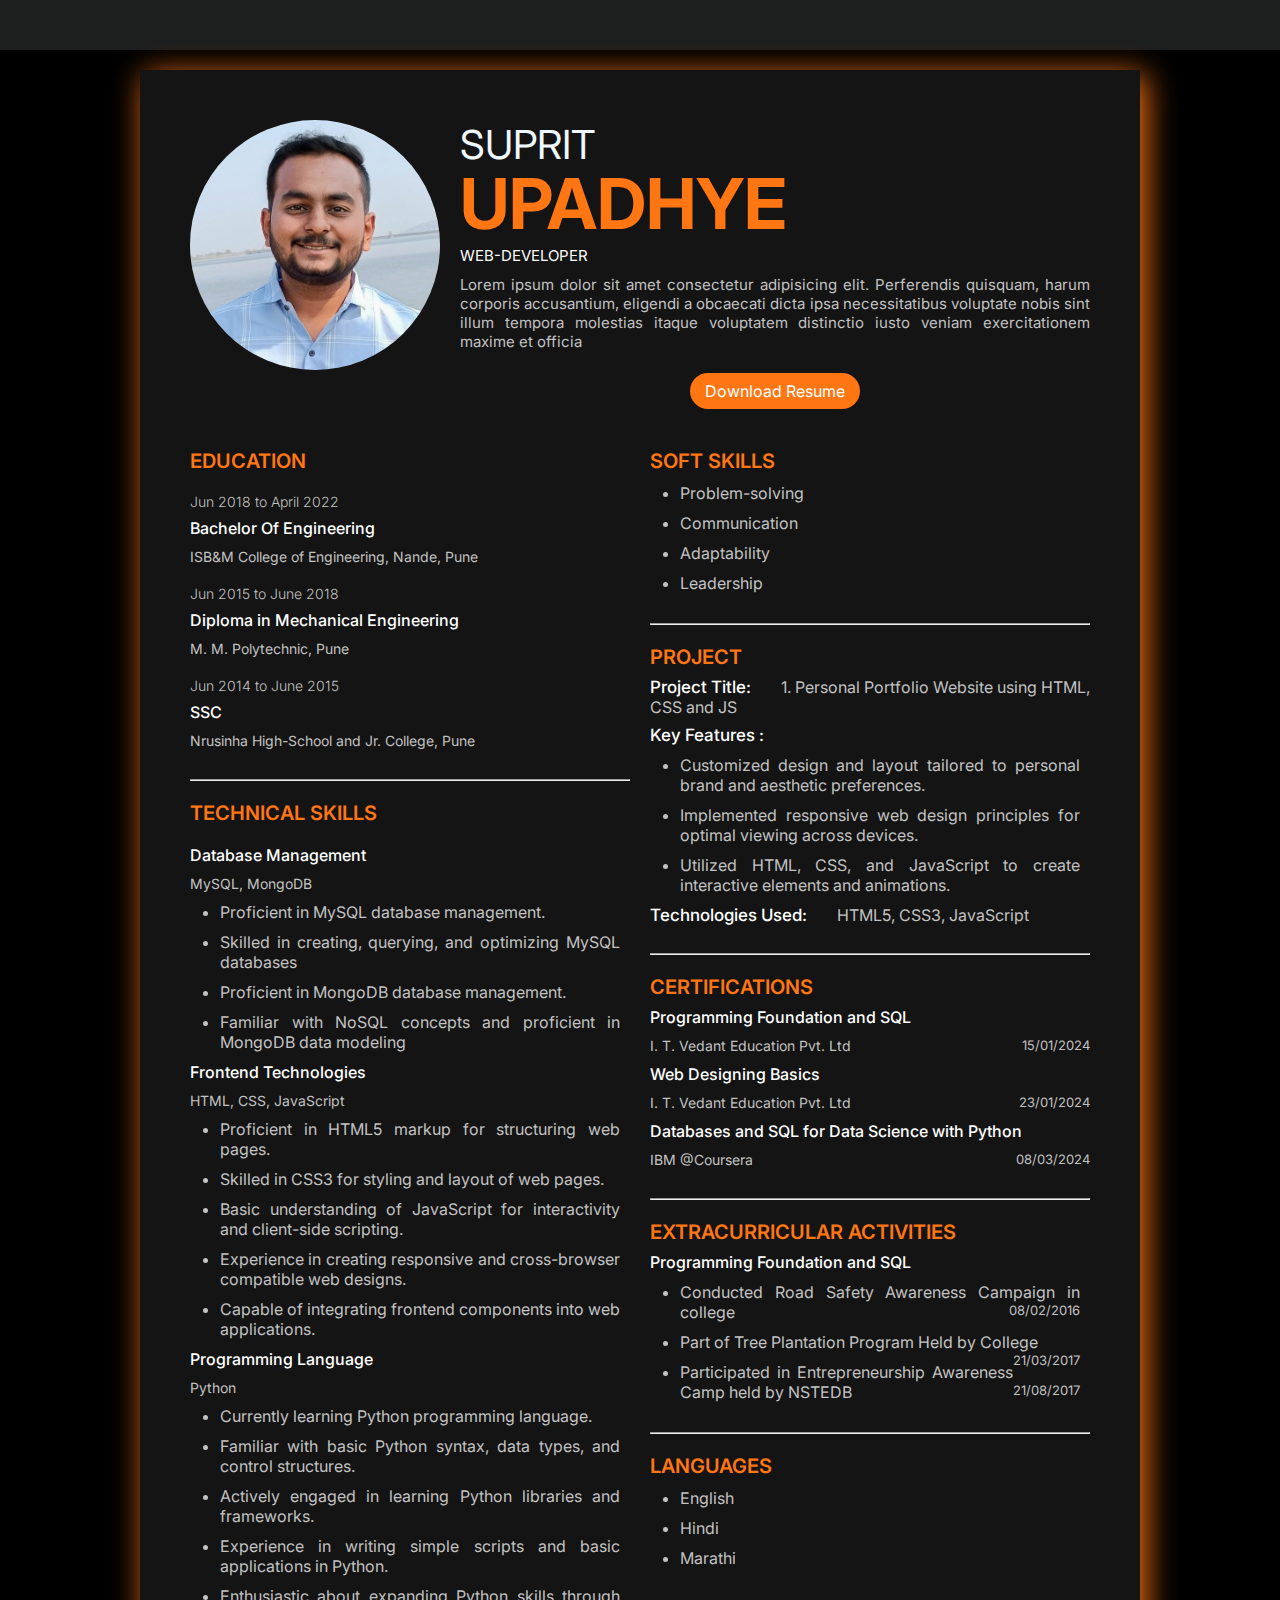
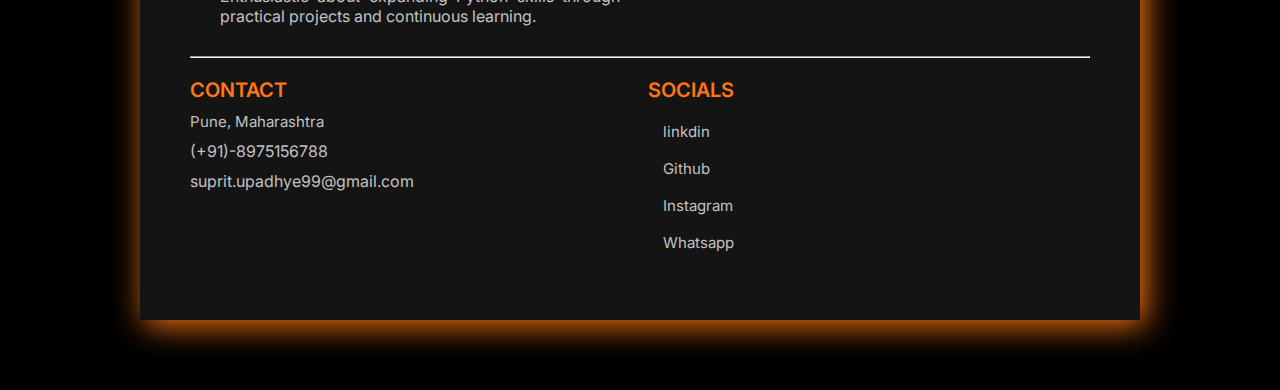
<file: resume.html>
<!DOCTYPE html>
<html lang="en">
<head>
    <meta charset="UTF-8">
    <meta name="viewport" content="width=device-width, initial-scale=1.0">
    <title>Suprit_Upadhye_Resume</title>
    <link rel="stylesheet" href="resume.css">
    <link rel="stylesheet" href="https://cdnjs.cloudflare.com/ajax/libs/font-awesome/6.5.1/css/all.min.css" integrity="sha512-DTOQO9RWCH3ppGqcWaEA1BIZOC6xxalwEsw9c2QQeAIftl+Vegovlnee1c9QX4TctnWMn13TZye+giMm8e2LwA==" crossorigin="anonymous" referrerpolicy="no-referrer" />
    <link rel="stylesheet" href="portfolio.css">
</head>
<body>
    <header class="header" style="padding: 2.5rem;">
        <a href="index.html" class="logo">Portfolio</a>
        <nav>
            <ul class="navbar">
                <input type="checkbox" id="check">
                
            <span class="menu">
                <li><a href="index.html" style="--i:1; font-size: 2rem; font-weight: 400;" class="active">Home</a></li>
                <li><a href="index.html#about" style="--i:2; font-size: 2rem; font-weight: 400;">About</a></li>
                <li><a href="index.html#skills" style="--i:3; font-size: 2rem; font-weight: 400;">Skill</a></li>
                <li><a href="index.html#projects" style="--i:4; font-size: 2rem; font-weight: 400;">Projects</a></li>
                <li><a href="index.html#contact" style="--i:5; font-size: 2rem; font-weight: 400;">Contact</a></li>
                <label for="check" class="close-menu"><i class="fas fa-times"></i></label>
            </span>
                <label for="check" class="open-menu"><i class="fa-solid fa-bars"></i></label>
            </ul>
        </nav>
    </header>

    <div class="container">
        <div class="profile">
            <div class="profile_container">
                <div class="profileimg">
                    <img src="profile_img.jpg" alt="Suprit Upadhye img">
                </div>
                <div>
                    <h1 class="profile_name">
                        <span class="first_name">SUPRIT</span>
                        <span class="last_name">UPADHYE</span>
                    </h1>
                    <p class="profile_title">Web-Developer</p>
                    <p class="description">Lorem ipsum dolor sit amet consectetur adipisicing elit. Perferendis quisquam, harum corporis accusantium, eligendi a obcaecati dicta ipsa necessitatibus voluptate nobis sint illum tempora molestias itaque voluptatem distinctio iusto veniam exercitationem maxime et officia</p>
                    <div class="download">
                        <a class="downloadBtn" href="Suprit_Upadhye_Resume_2.pdf" download="Suprit_Upadhye_Resume_2.pdf">Download Resume</a>
                    </div>
                </div>
            </div>
        </div>
        <div class="group-1">
            <div class="edu">
                <h3 class="title">Education</h3>
                <div class="item">
                    <p class="item_preTitle">Jun 2018 to April 2022</p>
                    <h4 class="item_title">Bachelor Of Engineering</h4>
                    <p class="item_subtitle">ISB&M College of Engineering, Nande, Pune</p>
                </div>
                <div class="item">
                    <p class="item_preTitle">Jun 2015 to June 2018</p>
                    <h4 class="item_title">Diploma in Mechanical Engineering</h4>
                    <p class="item_subtitle">M. M. Polytechnic, Pune</p>
                </div>
                <div class="item">
                    <p class="item_preTitle">Jun 2014 to June 2015</p>
                    <h4 class="item_title">SSC</h4>
                    <p class="item_subtitle">Nrusinha High-School and Jr. College, Pune</p>
                </div>
            </div>
            <hr>
            <div class="technical_skills">
                <h3 class="title">Technical Skills</h3>
                <div class="item">
                    <p class="item_title">Database Management</p>
                    <h4 class="item_subtitle">MySQL, MongoDB</h4>
                    <ul class="list_items">
                        <li>Proficient in MySQL database management.</li>
                        <li>Skilled in creating, querying, and optimizing MySQL databases</li>
                        <li>Proficient in MongoDB database management.</li>
                        <li>Familiar with NoSQL concepts and proficient in MongoDB data modeling</li>
                    </ul>

                    <p class="item_title">Frontend Technologies</p>
                    <h4 class="item_subtitle">HTML, CSS, JavaScript</h4>
                    <ul class="list_items">
                        <li>Proficient in HTML5 markup for structuring web pages.</li>
                        <li>Skilled in CSS3 for styling and layout of web pages.</li>
                        <li>Basic understanding of JavaScript for interactivity and client-side scripting.</li>
                        <li>Experience in creating responsive and cross-browser compatible web designs.</li>
                        <li>Capable of integrating frontend components into web applications.</li>
                    </ul>

                    <p class="item_title">Programming Language</p>
                    <h4 class="item_subtitle">Python</h4>
                    <ul class="list_items">
                        <li>Currently learning Python programming language.</li>
                        <li>Familiar with basic Python syntax, data types, and control structures.</li>
                        <li>Actively engaged in learning Python libraries and frameworks.</li>
                        <li>Experience in writing simple scripts and basic applications in Python.</li>
                        <li>Enthusiastic about expanding Python skills through practical projects and continuous learning.</li>
                    </ul>
                </div>

            </div>
        </div>
        <div class="group-2">
            <div class="skills">
                <h3 class="title">Soft Skills</h3>
                <ul class="list_items">
                    <li>Problem-solving</li>
                    <li>Communication</li>
                    <li>Adaptability</li>
                    <li>Leadership</li>
                </ul>
            </div>
            <hr>
            <div class="project">
                <h3 class="title">Project</h3>
                <p class="item_title">Project Title:<span class="list_items">1. Personal Portfolio Website using HTML, CSS and JS</span></p>
                <div class="item_title">
                    <p class="item_title">Key Features :</p>
                    <ul class="list_items">
                        <li>Customized design and layout tailored to personal brand and aesthetic preferences.</li>
                        <li>Implemented responsive web design principles for optimal viewing across devices.</li>
                        <li>Utilized HTML, CSS, and JavaScript to create interactive elements and animations.</li>
                    </ul>
                </div>
                <p class="item_title">Technologies Used:<span class="list_items">HTML5, CSS3, JavaScript</span></p>
            </div>
            <hr>
            
            <div class="certification">
                <h3 class="title">CERTIFICATIONS</h3>
                        <p class="item_title">Programming Foundation and SQL</p>
                        <p class="item_subtitle">I. T. Vedant Education Pvt. Ltd <span class="date">15/01/2024</span></p>
                        <p class="item_title">Web Designing Basics</p>
                        <p class="item_subtitle">I. T. Vedant Education Pvt. Ltd <span class="date">23/01/2024</span></p>
                        <p class="item_title">Databases and SQL for Data Science with Python</p>
                        <p class="item_subtitle">IBM @Coursera <span class="date">08/03/2024</span></p>
                </div>
            <hr>

            <div class="extra_carricular">
                <h3 class="title">EXTRACURRICULAR ACTIVITIES</h3>
                <p class="item_title">Programming Foundation and SQL</p>
                <ul class="list_items">
                    <li>Conducted Road Safety Awareness Campaign in college <span class="date">08/02/2016</span></li>
                    <li>Part of Tree Plantation Program Held by College <span class="date">21/03/2017</span></li>
                    <li>Participated in Entrepreneurship Awareness Camp held by NSTEDB <span class="date">21/08/2017</span></li>
                </ul>
            </div>
            <hr>
            <div class="languages">
                <h3 class="title">Languages</h3>
                <ul class="list_items">
                    <li>English</li>
                    <li>Hindi</li>
                    <li>Marathi</li>
                </ul>
            </div>
        </div>

        <hr class="group-3_seperation">

        <div class="group-3">
            <div class="resume-contact">
                <h3 class="title">Contact</h3>
                <div class="contact_info">
                    <p class="description">Pune, Maharashtra</p>
                    <a class="mob_no" href="tel:+91-8975156788">(+91)-8975156788</a>
                    <a class="email" href="mailto:suprit.upadhye99@gmail.com">suprit.upadhye99@gmail.com</a>
                </div>
            </div>

            <div class="socials">
                <h3 class="title">Socials</h3>
                <div class="social_items">
                    <a href="https://www.linkedin.com/in/suprit-upadhye-b666432b0/" target="_blank" class="social_anchor">
                        <i class="fa-brands fa-linkedin fa-2xl"></i>
                        <span>linkdin</span>
                    </a>
                    <a href="https://github.com/SupritUpadhye" target="_blank" class="social_anchor">
                        <i class="fa-brands fa-github fa-2xl"></i>
                        <span>Github</span>
                    </a>
                    <a href="https://www.instagram.com/_suprit_6699?igsh=dDE3cWNpNm96aDBk" target="_blank" class="social_anchor">
                        <i class="fa-brands fa-instagram fa-2xl"></i>
                        <span>Instagram</span>
                    </a>
                    <a href="https://wa.me/918975156788?text=Hello, I+am interested in knowing more about your self" target="_blank" class="social_anchor">
                        <i class="fa-brands fa-whatsapp fa-2xl"></i>
                        <span>Whatsapp</span>
                    </a>
                </div>
            </div>
        </div>
    </div>
</body>
</html>
</file>
<file: resume.css>
@import url('https://fonts.googleapis.com/css2?family=Inter:wght@100..900&family=Saira+Semi+Condensed:wght@100;200;300;400;500;600;700;800;900&display=swap');
*{
    margin: 0;
    padding: 0;
    box-sizing: border-box;
}
:root{
    --primary-color: #ff7613;
    --text-color: #c2c2c2;
}
html{
    font-size: 10px;
}
body{
    font-family: inter, sans-serif;
    background-color: black;
    color: white;
    padding: 30px;
}

/* common styles */
a{
    color: white;
    text-decoration: none;
}

img{
    width: 100%;
    border-radius: 50%;
}
.description{
    margin: 1rem 0;
    font-size: 1.5rem;
    font-weight: 400;
    color: var(--text-color);
    text-align: justify;
}
.title{
    font-size: 2rem;
    color: var(--primary-color);
    font-weight: 600;
    /* margin: 1rem 0 0 0; */
    text-transform: uppercase;
}
.item{
    margin-top: 2rem;
}
.item_preTitle{
    font-size: 1.4rem;
    color: var(--text-color);
    font-weight: 300;
    margin-top: 1.5rem;
}
.item_title{
    font-size: 1.6rem;
    color: white;
    font-weight: 500;
    margin: 0.8rem 0;
}
.item_subtitle{
    font-size: 1.4rem;
    color: var(--text-color);
    font-weight: 400;
    margin: 1rem 0;
}
.list_items{
    margin:1rem;
    margin-left: 3rem;
    font-size: 1.6rem;
    font-weight: 400;
    color: var(--text-color);
    text-align: justify;
}
ul li{
    margin-bottom: 1rem;
}

.date{
    float: inline-end;
    font-size: 1.3rem;
}
/* layouts */
.container{
    max-width: 1000px;
    width: 90%;
    margin: 4rem auto;
    display: grid;
    padding: 5rem;
    background-color: #141414;
    grid-template-columns: 1fr 1fr;
    gap: 2rem;
    box-shadow: 5px 5px 30px var(--primary-color);
}
@media only screen and (max-width: 768px) {
    .container{
        width: 100%;
        grid-template-columns: 1fr;
        padding: 3rem;
        gap: 2rem;
    }
}

.profile{
    grid-column: 1/-1;
    margin-bottom: 2rem;
}

/* profile */
.profile_container{
    display: flex;
    gap: 2rem;
}
.profileimg{
    max-width: 250px;
}
.first_name{
    color: aliceblue;
    font-weight:400;
    font-size: clamp(2rem, 8vw, 4rem);   /*2rem - lowest font size, 4rem highest font size, 8vw will default fontsize will be adjusted according to diplay size*/
    text-transform: uppercase;
    display: block;
    margin-bottom: -0.8rem;
}
.last_name{
    color: var(--primary-color);
    font-weight: 700;
    font-size: clamp(2.5rem, 15vw, 7rem);
    text-transform: uppercase;
    display: block;
}
.profile_title{
    font-size: 1.5rem;
    font-weight: 400;
    text-transform: uppercase;
}

/* download button */
.download{
    width: 100%;
    display: flex;
    justify-content: center;
    align-items: center;
}
.downloadBtn{
    width: 27%;
    display: flex;
    font-size: 1.6rem;
    margin-top: 1.2rem;
    padding: 8px;
    background-color: #ff7613;
    outline: none;
    transition-duration: 0.5s;
    justify-content: center;
    align-items: center;
    text-align: center;
    border-radius: 20px;
}
.downloadBtn:hover{
    background-color: #141414;
    color: var(--primary-color);
}
@media only screen and (max-width:768px){
    .profile_container{
        flex-direction: column;
    }
    .downloadBtn{
        font-size: 1.2rem;
    }
}

.group-1, .group-2{
    display: flex;
    flex-direction: column;
    gap: 2rem;
}

/* contact */
.group-3{
    max-width: 1000px;
    width: 100%;
    margin: 0 auto;
    grid-column: 1/-1;
    display: flex;
    flex-direction: row;
    gap: 1.5rem;
}
.group-3> div{
    flex: 1;
}

@media only screen and (max-width:768px){
    .group-3{
        flex-direction: column;
    }
    .profile{
        margin-bottom: 0;
    }
}
.mob_no, .email{
    color: var(--text-color);
    font-size: 1.6rem;
    font-weight: 400;
    display: block;
    margin: 10px 0;
    transition-duration: 0.3s;
}
.mob_no:hover, .email:hover{
    color: var(--primary-color);
    font-size: 1.8rem;
}

/* Social */
.social_items{
    margin-top: 2rem;
}
.social_anchor{
    margin: 1.8rem 0;
    font-size: 1.5rem;
    display: flex;
    gap: 1.5rem;
    align-items: center;
    justify-content: flex-start;
    color: var(--text-color);
    transition-duration: 0.3s;
}
.social_anchor:hover{
    color: var(--primary-color);
    font-size: 1.8rem;
}
.group-3_seperation{
    grid-column: 1/-1;
    width: 100%;
    color: #454545;
}
</file>
<file: portfolio.css>
*{
    margin: 0;
    padding: 0;
    box-sizing: border-box;
    scroll-behavior: smooth;
    box-sizing: border-box;
}
body{
    color: rgb(255, 255, 255);
}
.header{
    position: fixed;
    top: 0;
    left: 0;
    width: 100%;
    height: 40px;
    padding: 20px 10%;
    background: rgba(49, 50, 50, 0.601);
    display: flex;
    justify-content: space-between;
    align-items: center;
    z-index: 100;
    overflow: hidden;
}
.header a{
    color: white;
    font-size: 30px;
    text-decoration: none;
    cursor: pointer;
}
.logo {
    position: relative;
    font-size: 25px;
    color: white;
    text-decoration: none;
    font-weight: 600;
    cursor: default;
    opacity: 0;
    animation: slideRight 1s ease forwards;
}
.navbar{
    width: 100%;
    display: flex;
    justify-content: space-between;
    align-items: center;
    list-style-type: none;
    position: relative;
    padding: 12px 20px;
}
.menu{
    display: flex;
}
.navbar a{
    display: inline-block;
    font-size: 25px;
    color: rgb(255, 255, 255);
    text-decoration: none;
    margin-left: 35px;
    transition: 0.3s;
    font-weight: 500;
    opacity: 0;
    animation: slidetop 0.8s ease forwards;
    animation-delay: calc(0.2s * var(--i))
}
.navbar a:hover{
    color: cyan;
}
.navbar a::after{
    content: "";
    position: absolute;
    bottom: 0;
    left: 0;
    width: 0;
    height:2px;
    background-color: cyan;
    transition: 0.4s;
}
.navbar a:hover:after{
    width: 100%;
}

/* ----------------------------------For Menu Animation--------------------------------------------------------------------------------------- */
.open-menu, .close-menu{
    position: absolute;
    color: white;
    cursor: pointer;
    font-size: 20px;
    display: none;
}
.open-menu{
    top: 50%;
    right: 20px;
    transform: translateY(-50%);
}
.close-menu{
    top: 20px;
    left: 30px;
    transform: translateY(-50%);
}
@media(max-width:610px){
    .menu{
        flex-direction: column;
        align-items: center;
        justify-content: center;
        width: 50%;
        height: 100vh;
        position: fixed;
        top: 0px;
        right: -100%;
        z-index: 100;
        background-color: rgba(53, 56, 56, 0.549);
        transition: all 0.5s ease-in-out;
    }
    .menu li{margin-top: 40px;}
    .menu li a{padding: 10px;}
    .open-menu, .close-menu{display: block;}
    #check:checked ~ .menu{right:0;}
}
#check{display: none;} /* to hide chechkbox */

/* --------------------------------------------------------------------------------------------------------------------------- */
.home{
    position: relative;
    width: 100%;
    justify-content: space-between;
    height: 100vh;
    background: url(./newbg.jpg) no-repeat;
    background-size: cover;
    background-position: center;
    padding: 70px 10% 0;
    display: flex;
    align-items: center;
}
.home-content{
    max-width: 600px;
}
.home .content h3{
    font-size: 32px;
    font-weight: 700;
    opacity: 0;
    animation: slideRight 1s ease forwards;
    animation-delay: 0.8s;
}
#hello{
    font-size: 32px;
    font-weight: 700;
    opacity: 0;
    animation: slidebottom 1s ease forwards;
    animation-delay: 0.5s;
}
.home .content h1{
    font-size: 56px;
    font-weight: 700;
    margin: -3px 0;
    opacity: 0;
    animation: slideRight 1s ease forwards;
    animation-delay: 0.7s;
}
.home .content p{
    font-size: 20px;
    opacity: 0;
    animation: slideup 1s ease forwards;
    animation-delay: 1s;
}
.home .content h3 span{
    color: rgb(0, 255, 255);
}

.home-content h3:nth-last-of-type(2){
    margin-bottom: 30px;
    animation: slidetop 5s ease forwards;
    animation-delay: 1.5s;
}

.icon a{
    display: inline-flex;
    justify-content: center;
    align-items: center;
    width: 40px;
    height: 40px;
    background: transparent;
    border: 2px solid cyan;
    border-radius: 50%;
    font-size: 20px;
    color: rgb(191, 224, 224);
    text-decoration: none;
    margin: 30px 15px 30px 0;
    transition: 0.5s ease;
    opacity: 0;
    animation: slideup 0.7s ease forwards;
    animation-delay: calc(0.2s * var(--i));
}
.icon a:hover{
    background: rgb(4, 6, 40);
    color: white;
    box-shadow: 0 0 10px white;
}
@keyframes slideRight{
    0%{
        transform: translateX(-100px);
        opacity: 0;
    }
    100%{
        transform: translateX(0px);
        opacity: 1;
    }
}
@keyframes slidetop{
    0%{
        transform: translateY(-100px);
        opacity: 0;
    }
    100%{
        transform: translateY(0px);
        opacity: 1;
    }
}
@keyframes slideup{
    0%{
        transform: translateY(90px);
        opacity: 0;
    }
    100%{
        transform: translateY(0px);
        opacity: 1;
    }
}
@keyframes slidebottom{
    0%{
        transform: translateY(-100px);
        opacity: 0;
    }
    100%{
        transform: translateY(0px);
        opacity: 1;
    }
}
/* ---------------------------------About Section------------------------------------------------------------------------------------------------------------------------------------------------- */
.about{
    background-image: url(./bgimg.jpg);
    background-size: cover;
    height: 100vh;
    background-position: center;
    display: grid;
    grid-template-columns: repeat(2, 1fr);
    align-items: center;
    gap: 1.5rem;
}
.moreabout a{
    display: inline-block;
    padding: 12px 28px;
    background: cyan;
    border-radius: 40px;
    font-size: 15px;
    color: rgb(13, 3, 38);
    letter-spacing: 1px;
    font-weight: 600;
    text-decoration: none;
    transition: 0.3s;
    opacity: 0;
    animation: slideup 0.8s ease forwards;
    animation-delay: 1s;
}
.moreabout a:hover{
    background: rgb(4, 6, 40);
    color: white;
    box-shadow: 0 0 10px white;
}
.aboutimg img{
    display: flex;
    justify-content: center;
    align-items: center;
    width: 50%;
    margin: 0px 50px 0px 50px;
}
.abouttext h2{
    margin-top:35px;
    font-size: 60px;
}
.abouttext h2 span{
    color: cyan;
}
.abouttext h4{
    font-size: 30px;
    font-weight: 600;
    color: white;
    line-height: 1.7;
    margin: 15px 0 20px;
}
.abouttext ul li{
    font-size: 20px;
    text-align: justify;
    margin: 0px 30px 0px 0px;
    margin-bottom: 1.5rem;
}
.abouttext ul li span{
    color: cyan;
    font-weight: 600;
}
/*.................................. Skills Section............................................................................................................................. */

#skills{
    background-image: url(./bgimg.jpg);
    background-size: cover;
    height: 100vh;
}
.sub-title {
    text-align: center;
    font-size: 60px;
    padding-bottom: 10px;
    padding-top: 70px;
    
}

.sub-title span {
    color: #0ef;
}

.sec {
    display: flex;
    flex-wrap: wrap;
    padding-bottom: 500px;
}

.container1 {
    width: 600px;
    max-height: 500px;
    padding: 10px;
    margin-left: 100px;
}
.container2 {
    width: 600px;
    max-height: 500px;
    padding: 10px;
    margin-left: 100px;
}

.heading1 {
    text-align: center;
    text-decoration: underline;
    text-underline-offset: 5px;
    text-decoration-thickness: 5px;
    margin-bottom: 0px;
}

.bar {
    font-size: 23px;
}

.Technical-bars .bar {
    margin-top: 40px 0;
    padding: 5px;
}

.Technical-bars .bar:first-child {
    margin-top: 0;
}

.Technical-bars .bar:last-child {
    margin-bottom: 0;
}

.Technical-bars .bar .info {
    margin-bottom: 5px;
}

.Technical-bars .bar .info span {
    font-size: 17px;
    font-weight: 500;
    animation: showText 0.5s 1s linear forwards;
    opacity: 0;
}

.Technical-bars .bar .progress-line {
    position: relative;
    border-radius: 10px;
    width: 100%;
    height: 5px;
    background-color: #000000;
    animation: animate 1s cubic-bezier(1, 0, 0.5, 1) forwards;
    transform: scaleX(0);
    transform-origin: left;
}

.Technical-bars .bar .progress-line span {
    height: 100%;
    background-color: #0ef;
    position: absolute;
    border-radius: 10px;
    animation: animate 1s 1s cubic-bezier(1, 0, 0.5, 1) forwards;
    transform: scaleX(0);
    transform-origin: left;
}

.progress-line.html span {
    width: 90%;
}

.progress-line.css span {
    width: 70%;
}

.progress-line.python span {
    width: 60%;
}

.progress-line.javascript span {
    width: 15%;
}

.progress-line.django span {
    width: 55%;
}

.progress-line span::after {
    position: absolute;
    padding: 1px 8px;
    background-color: #00000089;
    color: #fff;
    font-size: 12px;
    border-radius: 3px;
    top: -28px;
    right: -20px;
    animation: showText 0.5s 1.5s linear forwards;
    opacity: 0;
}

.progress-line.html span::after {
    content: "90%";
}

.progress-line.css span::after {
    content: "70%";
}
.progress-line.javascript span::after {
    content: "15%";
}
.progress-line.python span::after {
    content: "60%";
}

.progress-line.django span::after {
    content: "50%";
}

.progress-line span::before {
    content: "";
    position: absolute;
    width: 0;
    height: 0;
    border: 7px solid transparent;
    border-bottom-width: 0px;
    border-right-width: 0px;
    border-top-color: #f7f7f7;
    top: -10px;
    right: 0;
    animation: showText 0.5s 1.5s linear forwards;
    opacity: 0;
}

.radial-bars {
    width: 100%;
    display: flex;
    flex-wrap: wrap;
    justify-content: space-evenly;
    align-items: flex-start;
}

.radial-bars .radial-bar {
    width: 50%;
    height: 170px;
    margin-bottom: 10px;
    position: relative;
}

.radial-bars .radial-bar svg {
    position: absolute;
    top: 50%;
    left: 50%;
    transform: translate(-50%, -50%) rotate(-90deg);
    width: 120px;
    height: 160px;
}

.radial-bars .radial-bar .progress-bar {
    stroke-width: 10;
    stop-color: rgb(169, 136, 136);
    fill: transparent;
    stroke-dasharray: 502;
    stroke-dashoffset: 502;
    stroke-linecap: round;
    animation: animate-bar 1s linear forwards;
}

.path {
    stroke-width: 10;
    stroke: rgb(0, 238, 255);
    fill: transparent;
    stroke-dasharray: 502;
    stroke-dashoffset: 502;
    stroke-linecap: round;
}

.path.path-1 {
    animation: animate-path1 1s 1s linear forwards;
}

.path.path-2 {
    animation: animate-path2 1s 1s linear forwards;
}

.path.path-3 {
    animation: animate-path3 1s 1s linear forwards;
}

.path.path-4 {
    animation: animate-path4 1s 1s linear forwards;
}

.radial-bar .percentage {
    position: absolute;
    align-items: center;
    top: 50%;
    left: 45%;
    transform: translate(-50%, -50%);
    font-size: 17px;
    font-weight: 500;
    animation: showText 0.5s 1s linear forwards;
    opacity: 0;
}

.radial-bar .text {
    width: 100%;
    position: absolute;
    text-align: center;
    left: 15%;
    bottom: 5px;
    transform: translateX(-50px);
    font-size: 17px;
    font-weight: 500;
    animation: showText 0.5s 1s linear forwards;
    opacity: 0;
}

@keyframes animate-path1 {
    100% {
        stroke-dashoffset: 180;
    }
}

@keyframes animate-path2 {
    100% {
        stroke-dashoffset: 140;
    }
}

@keyframes animate-path3 {
    100% {
        stroke-dashoffset: 90;
    }
}

@keyframes animate-path4 {
    100% {
        stroke-dashoffset: 50;
    }
}

@keyframes animate-bar {
    100% {
        stroke-dashoffset: -1;
    }
}

@keyframes showText {
    100% {
        opacity: 1;
    }
}

@keyframes animate {

    100% {
        transform: scaleX(1);
    }
}

/* -------------------------Services Section-------------------------------------------------------------------------------------------------------------------------- */
.container{
    padding: 50px;
}
#projects{
    background-image: url(./bgimg.jpg);
    background-size: cover;
    height: 100vh;
    color: aliceblue;
    font-size: 20px;
    line-height: 1.4;
}
.project-Title{
    display: flex;
    justify-content: center;
    text-align: center0;
    font-size: 60px;
    padding-bottom: 70px;
}
.project-Title span{
    color: cyan;
}
.project-list{
    display: grid;
    grid-template-columns: repeat(auto-fit, minmax(250px,1fr));
    grid-gap: 40px;
    margin-top: 50px;
}
.project-list div{
    background-color: #0000006f;
    padding: 40px;
    font-size: 13px;
    font-weight: 13px;
    border-right: 10px;
    border-radius: 20px;
    transition: background 0.5s, transform 0.5s;
    box-shadow: 1px 1px 20px rgb(255, 255, 255), 1px 1px 40px rgb(43, 46, 226);
    text-align: justify;
}
.project-list div i{
    font-size: 50px;
    margin-bottom: 30px;
}
.project-list div h2{
    font-size: 30px;
    font-weight: 500;
    margin-bottom: 15px;
}
.project-list div a{
    text-decoration: none;
    color: black;
    font-size: 12px;
    margin-top: 20px;
    display: inline-block;
}
.project p{
    font-size: 17px;
}
.read{
    display: inline-block;
    padding: 12px 28px;
    background: cyan;
    border-radius: 40px;
    font-size: 16px;
    color: rgb(0, 0, 0);
    letter-spacing: 1px;
    text-decoration: none;
    font-weight: 600;
    opacity: 0;
    animation: slideup 0.8s ease forwards;
    animation-delay: 0.8s;
}
.read:hover{
    background: rgb(4, 6, 40);
    color: white;
    box-shadow: 1px 1px 20px rgb(86, 244, 255), 1px 1px 40px rgb(43, 46, 226);
}
.project-list div:hover{
    transform: translateY(-20px);
    box-shadow: 1px 1px 20px rgb(86, 244, 255), 1px 1px 40px rgb(43, 46, 226);
}

/*---------------------------------------- Contacts info--------------------------------------------------------------------------------------------------------------- */

.contact{
    background: url(./bgimg.jpg);
    background-size: cover;
    height: 100vh;
    display: flex;
    align-items: center;
    gap: 3rem;
    padding: 40px;
    padding-top: 70px;
    justify-content: center;
}

.contact-text {
    align-content: center;
    justify-content: center;
    padding: 50px;
    border-radius: 30px;
    background-color: #00000067;
    box-shadow: 1px 1px 20px rgb(204, 202, 202), 1px 1px 40px rgb(36, 36, 38)
}

.contact-text h2 {
    font-size: 60px;
    line-height: normal;
    text-align: center;

}

.contact-text h2 span {
    color: #0ef;
}

.contact-text h4 {
    display: flex;
    justify-content: center;
    margin: 15px;
    color: rgb(255, 255, 255);
    font-size: 20px;
    font-weight: 600;
}

.contact-list {
    margin-bottom: 3rem;
}

.contact-list li {
    margin-bottom: 10px;
    color: white;
    font-size: 20px;
    display: block;
    margin-bottom: 10px;
    letter-spacing: 2px;
}

.contact-list i {
    display: inline-block;
    color: rgb(0, 238, 255);
    font-size: 20px;
    transition: all .40s ease;
    padding: 10px;
}

.contact-icons{
    display: flex;
    justify-content: center;
}
.contact-icons i {
    display: inline-flex;
    justify-content: center;
    align-items: center;
    width: 40px;
    height: 40px;
    background: transparent;
    border: 2px solid #0ef;
    border-radius: 50%;
    font-size: 20px;
    color: #0ef;
    text-decoration: none;
    margin: 0px 15px 0px 0;
    opacity: 1;
}

.contact-icons i:hover {
    background: rgb(4, 6, 40);
    color: white;
    box-shadow: 0 0 10px white;

}


.last-text p{
    width: 100%;
    text-align: center;
    padding: 25px;
    background: black;
    font-weight: 300;
    margin-top: 0px;
}
.top{
    position: fixed;
    bottom: 2.1rem;
    left: 1rem;
    display: flex;
    opacity: 0;
    transition: all .4s;
}

.top.active{
    bottom: 32px;
    pointer-events: auto;
    opacity: 1;
}

.top i{
    color: black;
    background: #0ef;
    font-size: 20px;
    padding: 10px;
    border-radius: 0.5rem;
}

.top i:hover {
    box-shadow: 0 0 5px cyan,
    0 0 25px cyan, 0 0 50px cyan,0 0 200px cyan;
}
</file>
